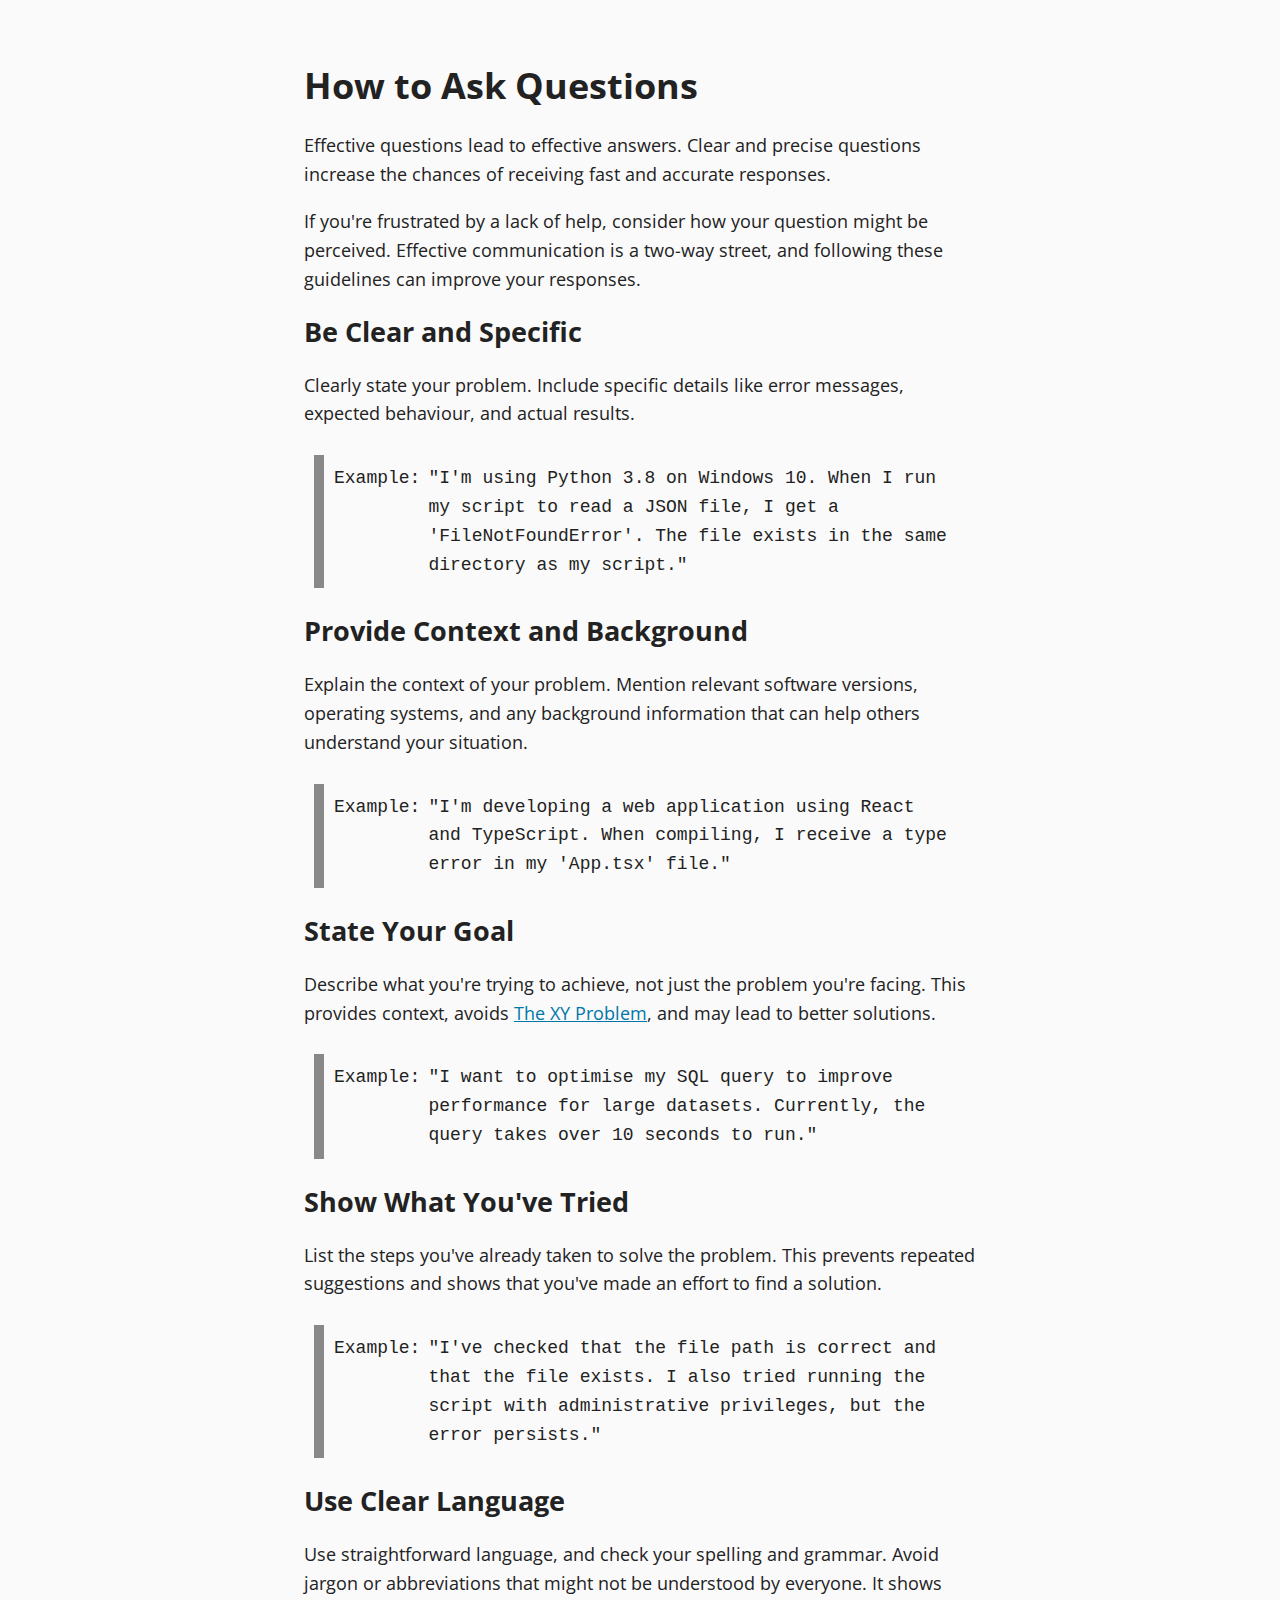
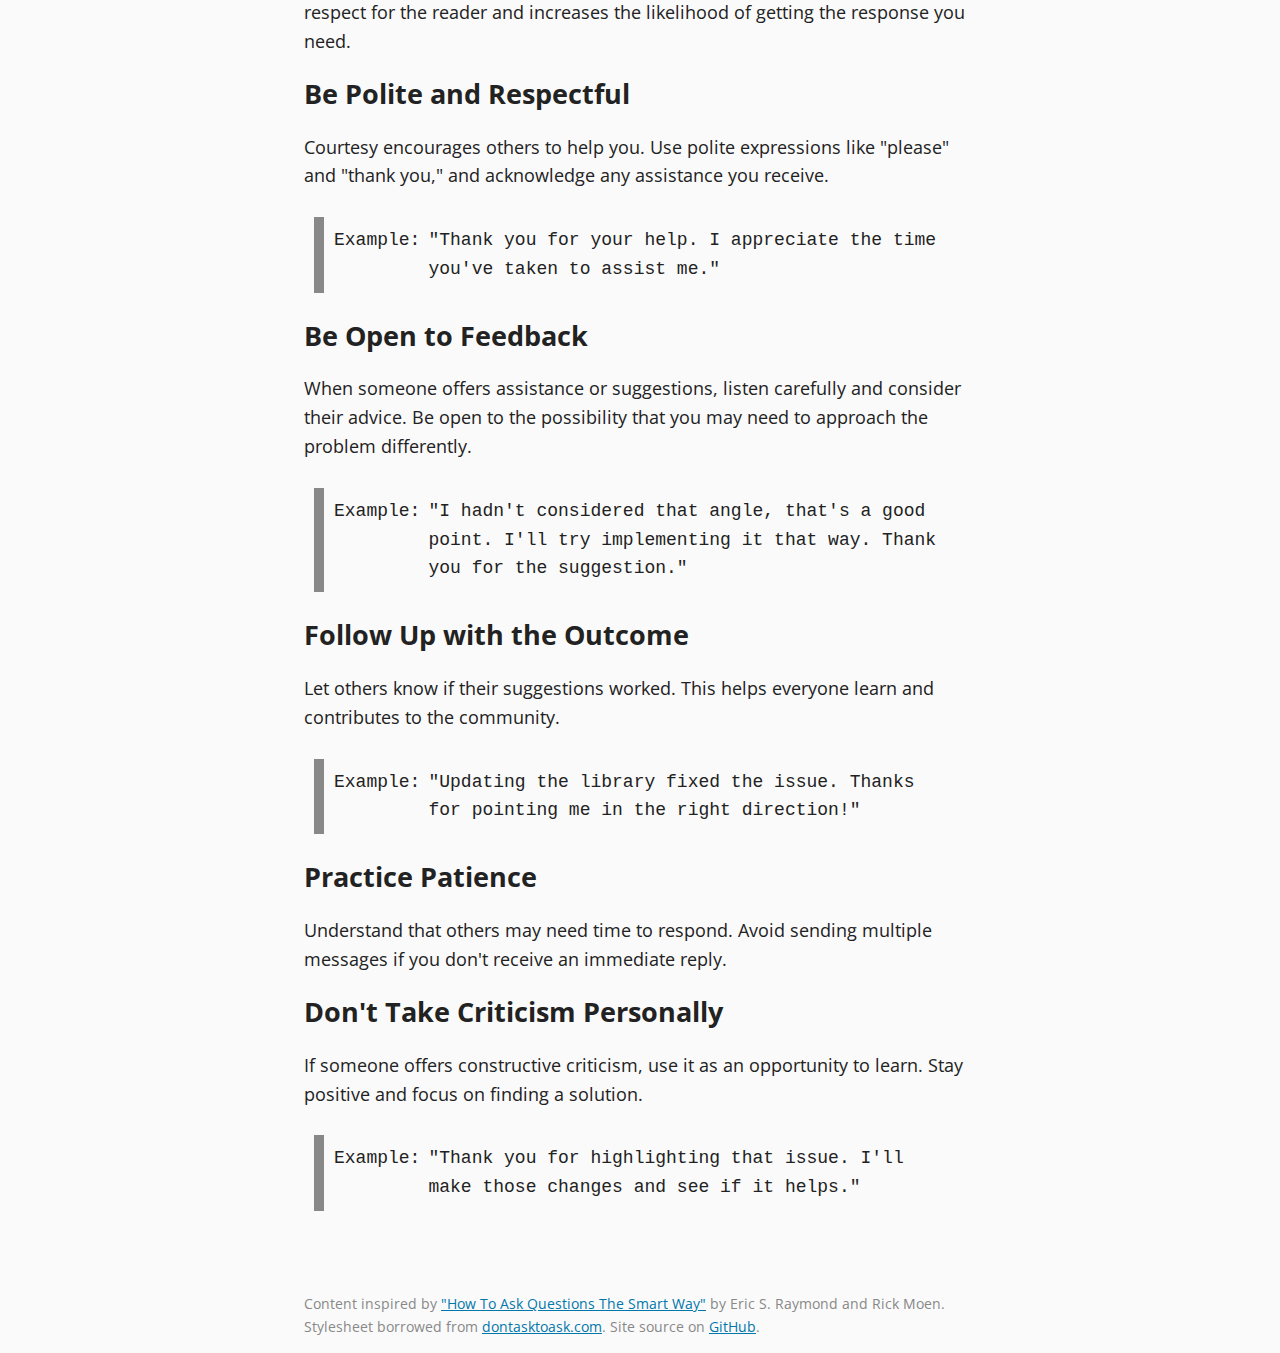
<file: index.html>
<!DOCTYPE html>
<html lang="en">
  <head>
    <title>How to Ask Questions</title>
    <meta property="og:title" content="How to Ask Questions" />
    <meta property="og:description" content="A guide to asking effective questions for fast and accurate responses." />
    <meta property="og:type" content="website" />
    <meta property="og:url" content="https://howtoaskquestions.com" />
    <meta property="og:image" content="https://howtoaskquestions.com/preview.png" />
    <meta property="og:locale" content="en_GB" />
    <meta name="twitter:card" content="summary_large_image" />
    <meta name="twitter:title" content="How to Ask Questions" />
    <meta name="twitter:description" content="A guide to asking effective questions for fast and accurate responses." />
    <meta name="twitter:image" content="https://howtoaskquestions.com/preview.png" />
    <link rel="icon" href="/favicon.png" type="image/png" />
    <link rel="stylesheet" type="text/css" href="/style.css" />
    <link
      rel="stylesheet"
      type="text/css"
      href="https://fonts.googleapis.com/css?family=Open+Sans"
    />
    <meta
      name="viewport"
      content="width=device-width, initial-scale=1, shrink-to-fit=no"
    />
  </head>
  <body>
    <main>
      <h1>How to Ask Questions</h1>
      <p>
        Effective questions lead to effective answers. Clear and precise
        questions increase the chances of receiving fast and accurate responses.
      </p>
      <p>
        If you're frustrated by a lack of help, consider how your question might
        be perceived. Effective communication is a two-way street, and following
        these guidelines can improve your responses.
      </p>
      <h2>Be Clear and Specific</h2>
      <p>
        Clearly state your problem. Include specific details like error
        messages, expected behaviour, and actual results.
      </p>
      <blockquote>
        <span class="name">Example:</span>
        <p class="message">
          "I'm using Python 3.8 on Windows 10. When I run my script to read a
          JSON file, I get a 'FileNotFoundError'. The file exists in the same
          directory as my script."
        </p>
      </blockquote>
      <h2>Provide Context and Background</h2>
      <p>
        Explain the context of your problem. Mention relevant software versions,
        operating systems, and any background information that can help others
        understand your situation.
      </p>
      <blockquote>
        <span class="name">Example:</span>
        <p class="message">
          "I'm developing a web application using React and TypeScript. When
          compiling, I receive a type error in my 'App.tsx' file."
        </p>
      </blockquote>
      <h2>State Your Goal</h2>
      <p>
        Describe what you're trying to achieve, not just the problem you're
        facing. This provides context, avoids
        <a href="https://xyproblem.info/">The XY Problem</a>, and may lead to
        better solutions.
      </p>
      <blockquote>
        <span class="name">Example:</span>
        <p class="message">
          "I want to optimise my SQL query to improve performance for large
          datasets. Currently, the query takes over 10 seconds to run."
        </p>
      </blockquote>
      <h2>Show What You've Tried</h2>
      <p>
        List the steps you've already taken to solve the problem. This prevents
        repeated suggestions and shows that you've made an effort to find a
        solution.
      </p>
      <blockquote>
        <span class="name">Example:</span>
        <p class="message">
          "I've checked that the file path is correct and that the file exists.
          I also tried running the script with administrative privileges, but
          the error persists."
        </p>
      </blockquote>
      <h2>Use Clear Language</h2>
      <p>
        Use straightforward language, and check your spelling and grammar. Avoid
        jargon or abbreviations that might not be understood by everyone. It
        shows respect for the reader and increases the likelihood of getting the
        response you need.
      </p>
      <h2>Be Polite and Respectful</h2>
      <p>
        Courtesy encourages others to help you. Use polite expressions like
        "please" and "thank you," and acknowledge any assistance you receive.
      </p>
      <blockquote>
        <span class="name">Example:</span>
        <p class="message">
          "Thank you for your help. I appreciate the time you've taken to assist
          me."
        </p>
      </blockquote>
      <h2>Be Open to Feedback</h2>
      <p>
        When someone offers assistance or suggestions, listen carefully and
        consider their advice. Be open to the possibility that you may need to
        approach the problem differently.
      </p>
      <blockquote>
        <span class="name">Example:</span>
        <p class="message">
          "I hadn't considered that angle, that's a good point. I'll try
          implementing it that way. Thank you for the suggestion."
        </p>
      </blockquote>
      <h2>Follow Up with the Outcome</h2>
      <p>
        Let others know if their suggestions worked. This helps everyone learn
        and contributes to the community.
      </p>
      <blockquote>
        <span class="name">Example:</span>
        <p class="message">
          "Updating the library fixed the issue. Thanks for pointing me in the
          right direction!"
        </p>
      </blockquote>
      <h2>Practice Patience</h2>
      <p>
        Understand that others may need time to respond. Avoid sending multiple
        messages if you don't receive an immediate reply.
      </p>
      <h2>Don't Take Criticism Personally</h2>
      <p>
        If someone offers constructive criticism, use it as an opportunity to
        learn. Stay positive and focus on finding a solution.
      </p>
      <blockquote>
        <span class="name">Example:</span>
        <p class="message">
          "Thank you for highlighting that issue. I'll make those changes and
          see if it helps."
        </p>
      </blockquote>
    </main>
    <footer>
      <p>
        Content inspired by
        <a href="http://catb.org/~esr/faqs/smart-questions.html"
          >"How To Ask Questions The Smart Way"</a
        >
        by Eric S. Raymond and Rick Moen. Stylesheet borrowed from
        <a href="https://dontasktoask.com/">dontasktoask.com</a>. Site source on
        <a href="https://github.com/tcpipuk/howtoaskquestions.com">GitHub</a>.
      </p>
    </footer>
  </body>
</html>
</file>
<file: style.css>
:root {
  --light: #fafafa;
  --lighter: #ccc;
  --darker: #111;
  --dark: #222;
  --dark-accent: #444;
  --dark-lighter: #888;
  --link: #07a;
  --link-visited-light-theme: #941352;
  --link-visited-dark-theme: #9f4f76;

  color-scheme: light dark;
}

html {
  height: 100%;
}

body {
  min-height: 100%;
  display: grid;
  grid-template-rows: 1fr auto;
  margin: 0 auto;
  max-width: 672px;
  line-height: 1.6;
  font-size: 18px;
  color: var(--dark);
  background-color: var(--light);
  padding: 0 10px;
  font-family: "Open Sans", sans-serif;
}

/* Main Content */
main {
  margin: 40px 0;
}

@media screen and (max-width: 679px) {
  main {
    margin: 20px 0;
  }
}

h1,
h2 {
  line-height: 1.2;
}

footer {
  grid-row: 2 / 3;
  color: var(--dark-lighter);
  font-size: 0.9rem;
}

/* Links */
a {
  color: var(--link);
}

a:visited {
  color: var(--link-visited-light-theme);
}

footer > a {
  color: var(--dark-lighter) !important;
}

/* Blockquotes */
blockquote {
  background: var(--light);
  border-left: 10px solid var(--dark-lighter);
  margin: 1.5em 10px;
  padding: 0.5em 10px;
  font-family: monospace;
}

blockquote p {
  display: inline;
}

@media screen and (min-width: 400px) {
  blockquote {
    display: table;
  }

  blockquote > * {
    display: table-cell;
  }

  blockquote > .name {
    padding-right: 8px;
  }
}

/* Dark Mode */
@media (prefers-color-scheme: dark) {
  body {
    color: var(--light);
    background: var(--dark);
  }

  footer {
    color: var(--lighter);
  }

  blockquote {
    background: var(--darker);
    color: var(--lighter);
    border-left-color: var(--dark-accent);
  }

  a:visited {
    color: var(--link-visited-dark-theme);
  }
}
</file>
